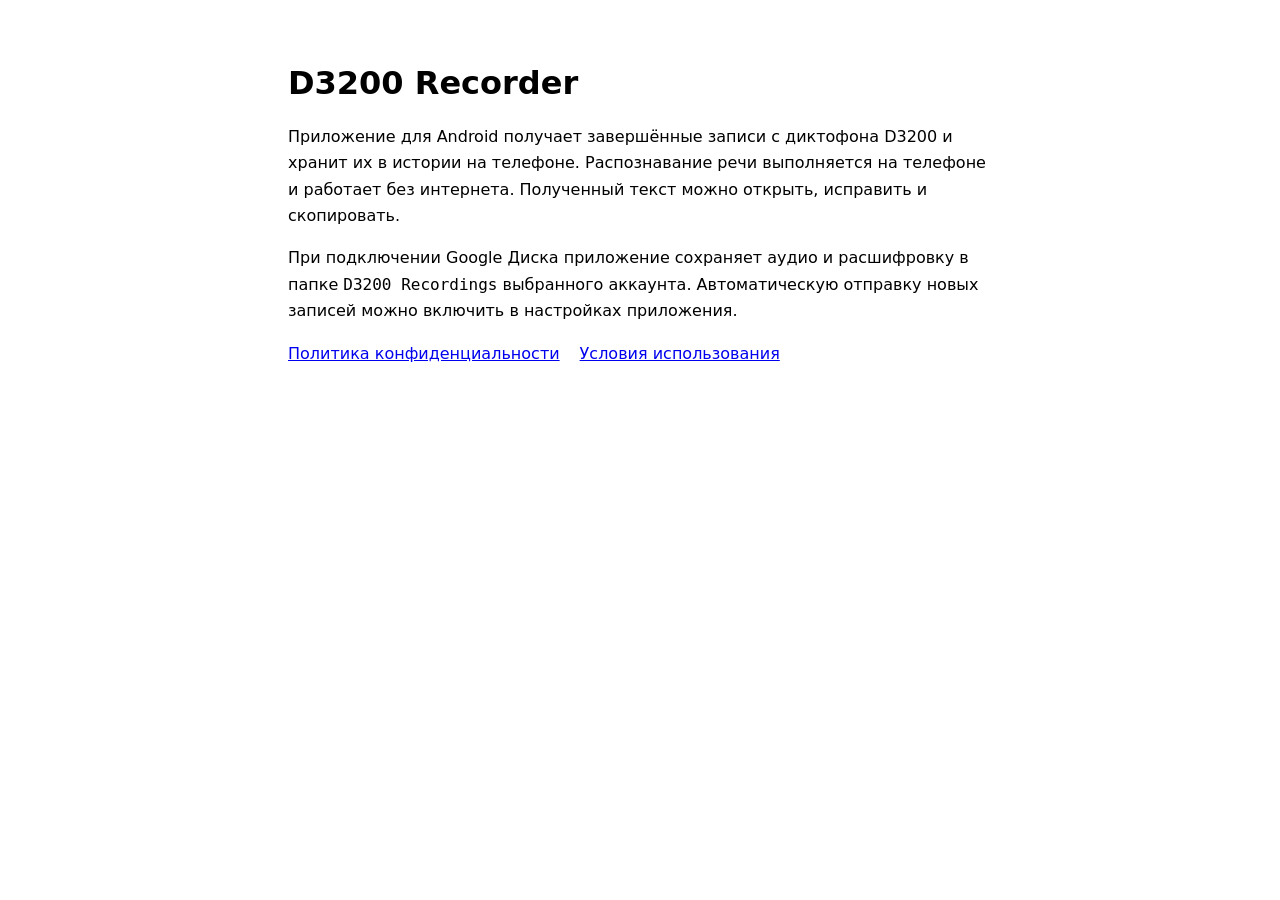
<file: index.html>
<!doctype html>
<html lang="ru">
<head>
  <meta charset="utf-8">
  <meta name="viewport" content="width=device-width, initial-scale=1">
  <title>D3200 Recorder</title>
  <link rel="stylesheet" href="styles.css">
</head>
<body>
  <main>
    <h1>D3200 Recorder</h1>
    <p>Приложение для Android получает завершённые записи с диктофона D3200 и хранит их в истории на телефоне. Распознавание речи выполняется на телефоне и работает без интернета. Полученный текст можно открыть, исправить и скопировать.</p>
    <p>При подключении Google Диска приложение сохраняет аудио и расшифровку в папке <code>D3200 Recordings</code> выбранного аккаунта. Автоматическую отправку новых записей можно включить в настройках приложения.</p>
    <nav aria-label="Информация о приложении">
      <a href="privacy.html">Политика конфиденциальности</a>
      <a href="terms.html">Условия использования</a>
    </nav>
  </main>
</body>
</html>
</file>
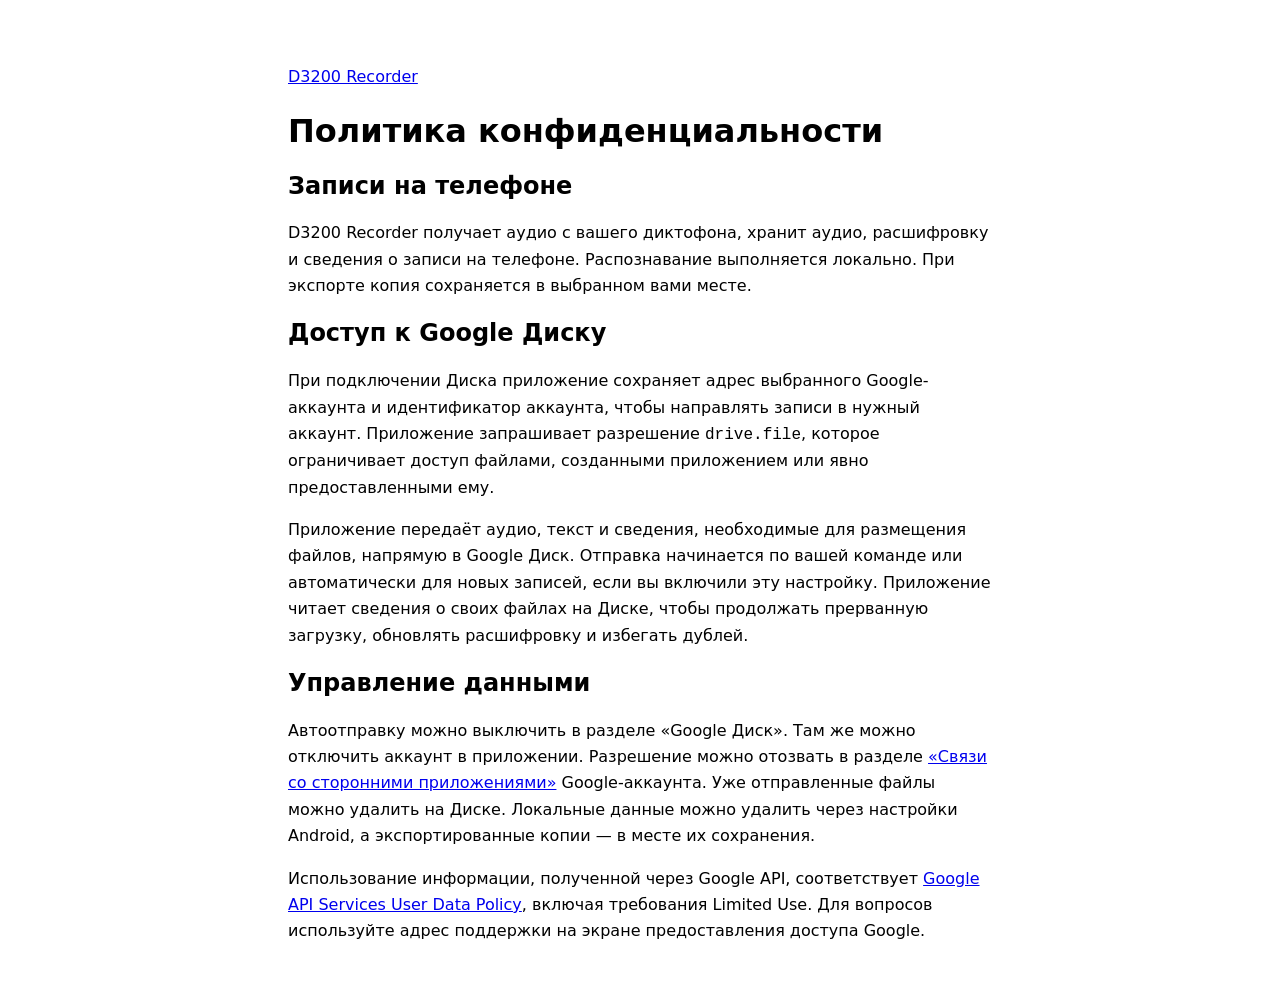
<file: privacy.html>
<!doctype html>
<html lang="ru">
<head>
  <meta charset="utf-8">
  <meta name="viewport" content="width=device-width, initial-scale=1">
  <title>Политика конфиденциальности · D3200 Recorder</title>
  <link rel="stylesheet" href="styles.css">
</head>
<body>
  <main>
    <nav aria-label="Информация о приложении"><a href="index.html">D3200 Recorder</a></nav>
    <h1>Политика конфиденциальности</h1>
    <h2>Записи на телефоне</h2>
    <p>D3200 Recorder получает аудио с вашего диктофона, хранит аудио, расшифровку и сведения о записи на телефоне. Распознавание выполняется локально. При экспорте копия сохраняется в выбранном вами месте.</p>
    <h2>Доступ к Google Диску</h2>
    <p>При подключении Диска приложение сохраняет адрес выбранного Google-аккаунта и идентификатор аккаунта, чтобы направлять записи в нужный аккаунт. Приложение запрашивает разрешение <code>drive.file</code>, которое ограничивает доступ файлами, созданными приложением или явно предоставленными ему.</p>
    <p>Приложение передаёт аудио, текст и сведения, необходимые для размещения файлов, напрямую в Google Диск. Отправка начинается по вашей команде или автоматически для новых записей, если вы включили эту настройку. Приложение читает сведения о своих файлах на Диске, чтобы продолжать прерванную загрузку, обновлять расшифровку и избегать дублей.</p>
    <h2>Управление данными</h2>
    <p>Автоотправку можно выключить в разделе «Google Диск». Там же можно отключить аккаунт в приложении. Разрешение можно отозвать в разделе <a href="https://myaccount.google.com/connections">«Связи со сторонними приложениями»</a> Google-аккаунта. Уже отправленные файлы можно удалить на Диске. Локальные данные можно удалить через настройки Android, а экспортированные копии — в месте их сохранения.</p>
    <p>Использование информации, полученной через Google API, соответствует <a href="https://developers.google.com/terms/api-services-user-data-policy">Google API Services User Data Policy</a>, включая требования Limited Use. Для вопросов используйте адрес поддержки на экране предоставления доступа Google.</p>
  </main>
</body>
</html>
</file>
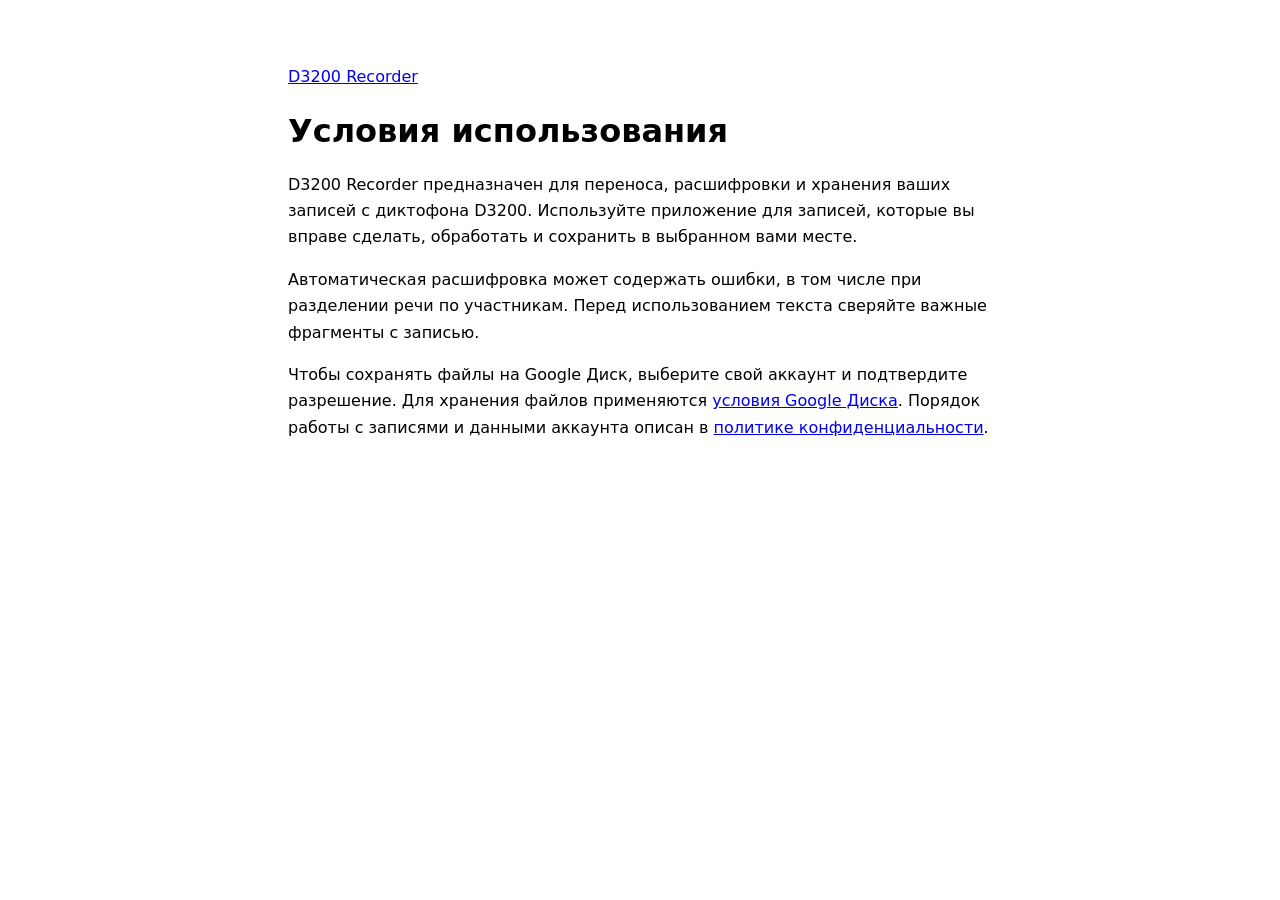
<file: terms.html>
<!doctype html>
<html lang="ru">
<head>
  <meta charset="utf-8">
  <meta name="viewport" content="width=device-width, initial-scale=1">
  <title>Условия использования · D3200 Recorder</title>
  <link rel="stylesheet" href="styles.css">
</head>
<body>
  <main>
    <nav aria-label="Информация о приложении"><a href="index.html">D3200 Recorder</a></nav>
    <h1>Условия использования</h1>
    <p>D3200 Recorder предназначен для переноса, расшифровки и хранения ваших записей с диктофона D3200. Используйте приложение для записей, которые вы вправе сделать, обработать и сохранить в выбранном вами месте.</p>
    <p>Автоматическая расшифровка может содержать ошибки, в том числе при разделении речи по участникам. Перед использованием текста сверяйте важные фрагменты с записью.</p>
    <p>Чтобы сохранять файлы на Google Диск, выберите свой аккаунт и подтвердите разрешение. Для хранения файлов применяются <a href="https://www.google.com/drive/terms-of-service/">условия Google Диска</a>. Порядок работы с записями и данными аккаунта описан в <a href="privacy.html">политике конфиденциальности</a>.</p>
  </main>
</body>
</html>
</file>
<file: styles.css>
:root {
  color-scheme: light dark;
  font: 1rem/1.65 system-ui, sans-serif;
}

main {
  max-width: 44rem;
  margin: 4rem auto;
  padding: 0 1.25rem;
}

h1, h2 {
  line-height: 1.2;
}

nav {
  display: flex;
  flex-wrap: wrap;
  gap: 0.5rem 1.25rem;
}
</file>
